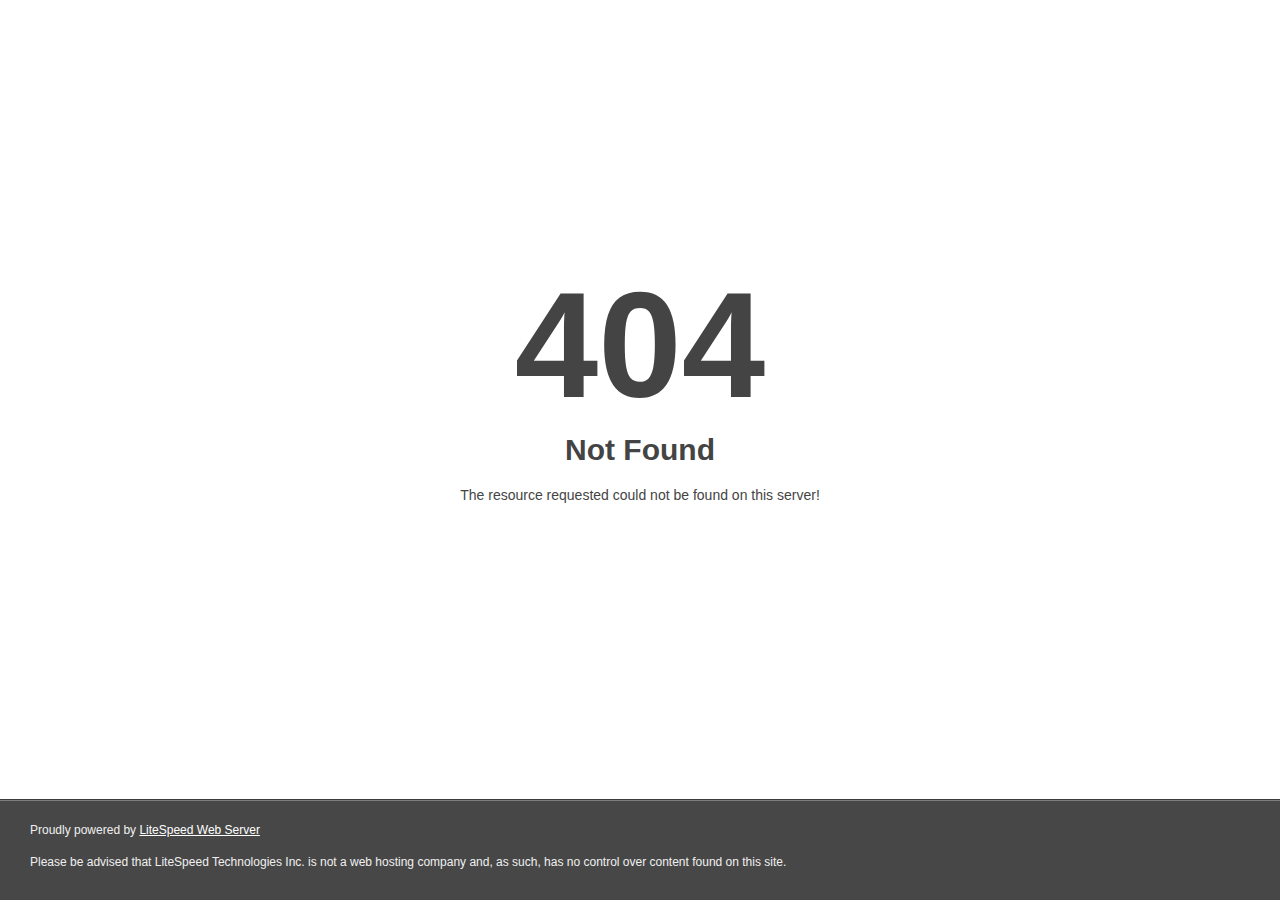
<file: 404d41dd41d.html>
<!DOCTYPE html>
<html style="height:100%">

<!-- Mirrored from legaltraderhfx.net/404d41d.html? by HTTrack Website Copier/3.x [XR&CO'2014], Sat, 23 Sep 2023 10:29:06 GMT -->
<head>
<meta name="viewport" content="width=device-width, initial-scale=1, shrink-to-fit=no" />
<title> 404 Not Found
</title></head>
<body style="color: #444; margin:0;font: normal 14px/20px Arial, Helvetica, sans-serif; height:100%; background-color: #fff;">
<div style="height:auto; min-height:100%; ">     <div style="text-align: center; width:800px; margin-left: -400px; position:absolute; top: 30%; left:50%;">
        <h1 style="margin:0; font-size:150px; line-height:150px; font-weight:bold;">404</h1>
<h2 style="margin-top:20px;font-size: 30px;">Not Found
</h2>
<p>The resource requested could not be found on this server!</p>
</div></div><div style="color:#f0f0f0; font-size:12px;margin:auto;padding:0px 30px 0px 30px;position:relative;clear:both;height:100px;margin-top:-101px;background-color:#474747;border-top: 1px solid rgba(0,0,0,0.15);box-shadow: 0 1px 0 rgba(255, 255, 255, 0.3) inset;">
<br>Proudly powered by  <a style="color:#fff;" href="http://www.litespeedtech.com/error-page">LiteSpeed Web Server</a><p>Please be advised that LiteSpeed Technologies Inc. is not a web hosting company and, as such, has no control over content found on this site.</p></div></body>
<!-- Mirrored from legaltraderhfx.net/404d41d.html? by HTTrack Website Copier/3.x [XR&CO'2014], Sat, 23 Sep 2023 10:29:06 GMT -->
</html>
</file>
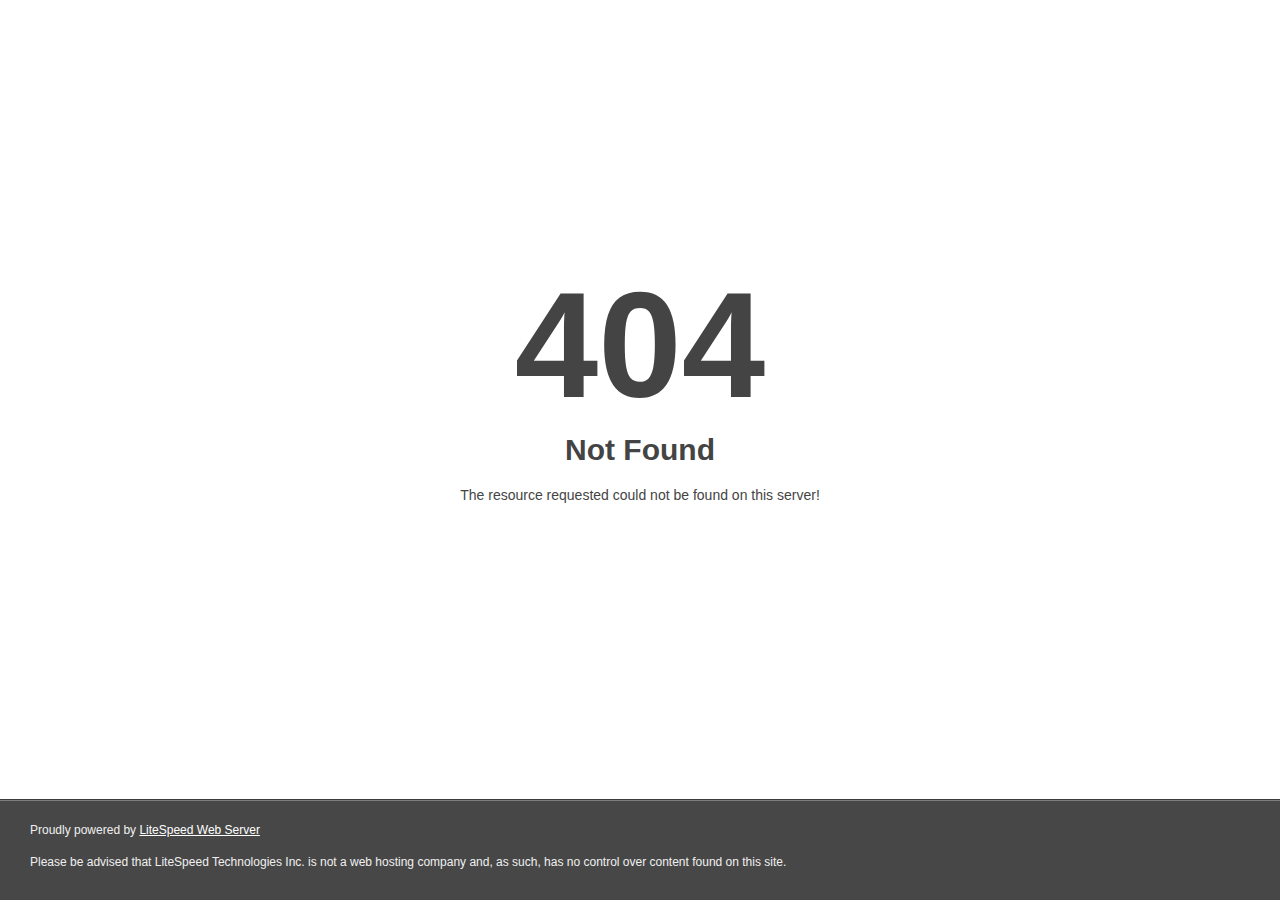
<file: fpass.html>
<!DOCTYPE html>
<html style="height:100%">

<!-- Mirrored from legaltraderhfx.net/fpass.html by HTTrack Website Copier/3.x [XR&CO'2014], Sat, 23 Sep 2023 10:29:06 GMT -->
<head>
<meta name="viewport" content="width=device-width, initial-scale=1, shrink-to-fit=no" />
<title> 404 Not Found
</title></head>
<body style="color: #444; margin:0;font: normal 14px/20px Arial, Helvetica, sans-serif; height:100%; background-color: #fff;">
<div style="height:auto; min-height:100%; ">     <div style="text-align: center; width:800px; margin-left: -400px; position:absolute; top: 30%; left:50%;">
        <h1 style="margin:0; font-size:150px; line-height:150px; font-weight:bold;">404</h1>
<h2 style="margin-top:20px;font-size: 30px;">Not Found
</h2>
<p>The resource requested could not be found on this server!</p>
</div></div><div style="color:#f0f0f0; font-size:12px;margin:auto;padding:0px 30px 0px 30px;position:relative;clear:both;height:100px;margin-top:-101px;background-color:#474747;border-top: 1px solid rgba(0,0,0,0.15);box-shadow: 0 1px 0 rgba(255, 255, 255, 0.3) inset;">
<br>Proudly powered by  <a style="color:#fff;" href="http://www.litespeedtech.com/error-page">LiteSpeed Web Server</a><p>Please be advised that LiteSpeed Technologies Inc. is not a web hosting company and, as such, has no control over content found on this site.</p></div></body>
<!-- Mirrored from legaltraderhfx.net/fpass.html by HTTrack Website Copier/3.x [XR&CO'2014], Sat, 23 Sep 2023 10:29:06 GMT -->
</html>
</file>
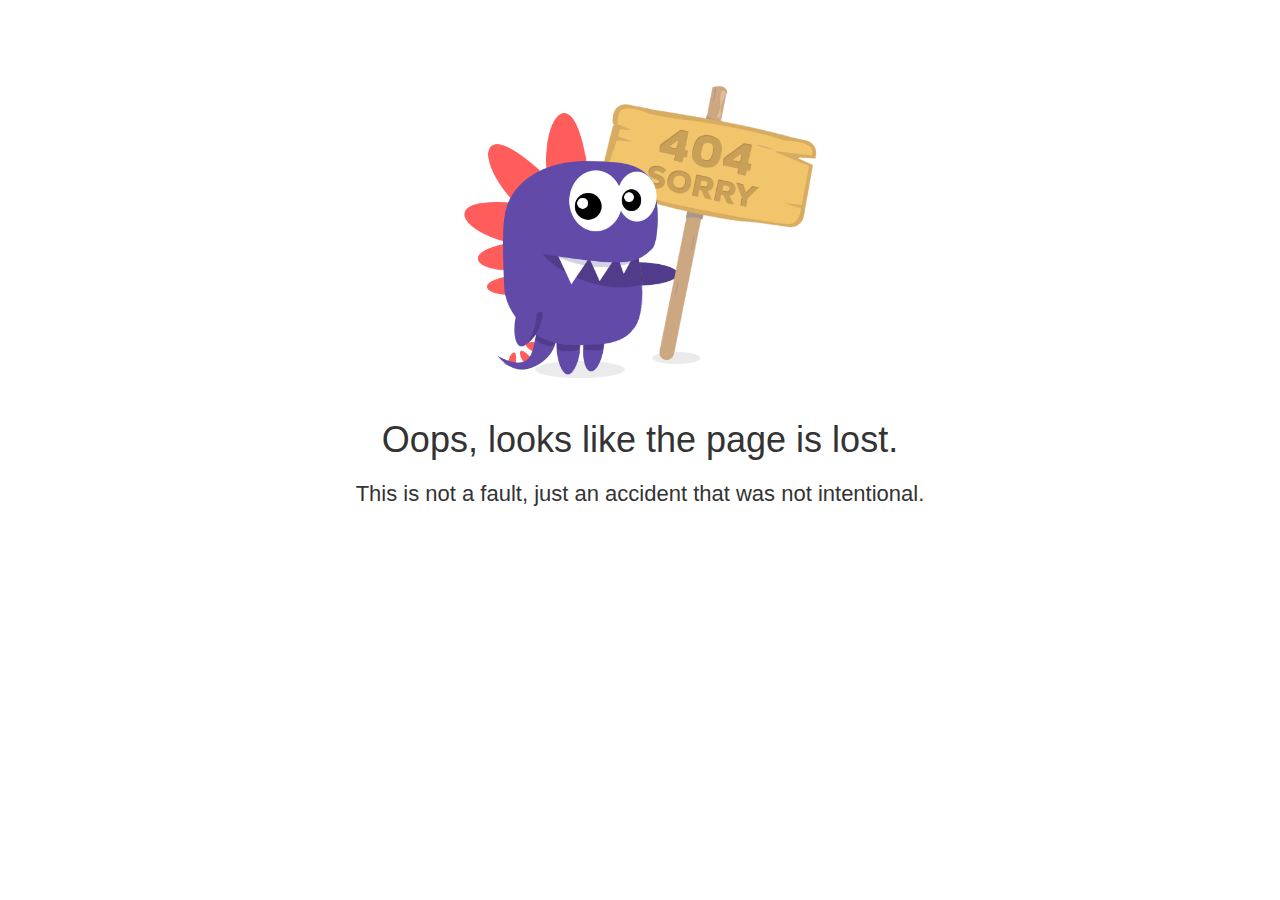
<file: popper.html>
<!DOCTYPE html>
<html lang="en-us" prefix="content: http://purl.org/rss/1.0/modules/content/ dc: http://purl.org/dc/terms/ foaf: http://xmlns.com/foaf/0.1/ og: http://ogp.me/ns# rdfs: http://www.w3.org/2000/01/rdf-schema# sioc: http://rdfs.org/sioc/ns# sioct: http://rdfs.org/sioc/types# skos: http://www.w3.org/2004/02/skos/core# xsd: http://www.w3.org/2001/XMLSchema#">

<head>
    <meta http-equiv="Content-Type" content="text/html; charset=UTF-8">
    <style type="text/css">
        @charset "UTF-8";
        [ng\:cloak],
        [ng-cloak],
        [data-ng-cloak],
        [x-ng-cloak],
        .ng-cloak,
        .x-ng-cloak,
        .ng-hide:not(.ng-hide-animate) {
            display: none !important;
        }

        ng\:form {
            display: block;
        }

        .ng-animate-shim {
            visibility: hidden;
        }

        .ng-anchor {
            position: absolute;
        }
    </style>
    <meta http-equiv="X-UA-Compatible" content="IE=edge">
    <meta name="viewport" content="width=device-width, initial-scale=1">
    <title>Oops, something lost</title>
    <meta name="description" content="Oops, looks like the page is lost. Start your website on the cheap.">
    <link media="all" rel="stylesheet" href="/htdocs_error/style.css">
    <link rel="stylesheet" href="https://maxcdn.bootstrapcdn.com/bootstrap/3.3.7/css/bootstrap.min.css">
    <link href="https://fonts.googleapis.com/css?family=Open+Sans:300,300i,400,400i,600,600i,700,700i,800,800i" rel="stylesheet">

    <script>
        (function(i,s,o,g,r,a,m){i['GoogleAnalyticsObject']=r;i[r]=i[r]||function(){
                (i[r].q=i[r].q||[]).push(arguments)},i[r].l=1*new Date();a=s.createElement(o),
            m=s.getElementsByTagName(o)[0];a.async=1;a.src=g;m.parentNode.insertBefore(a,m)
        })(window,document,'script','https://www.google-analytics.com/analytics.js','ga');

        ga('create', 'UA-26575989-46', 'auto');
        ga('send', 'pageview');

    </script>
</head>

<body>

    <div class="error" id="error">
            <div class="container">
                <div class="content centered"><img style="width:500px;" src="/htdocs_error/something-lost.png">
                    <h1>Oops, looks like the page is lost.</h1>
                    <p style="font-size:22px;" class="sub-header text-block-narrow">This is not a fault, just an accident that was not intentional.</p>
                </div>
        </div>
</body>

</html>
</file>
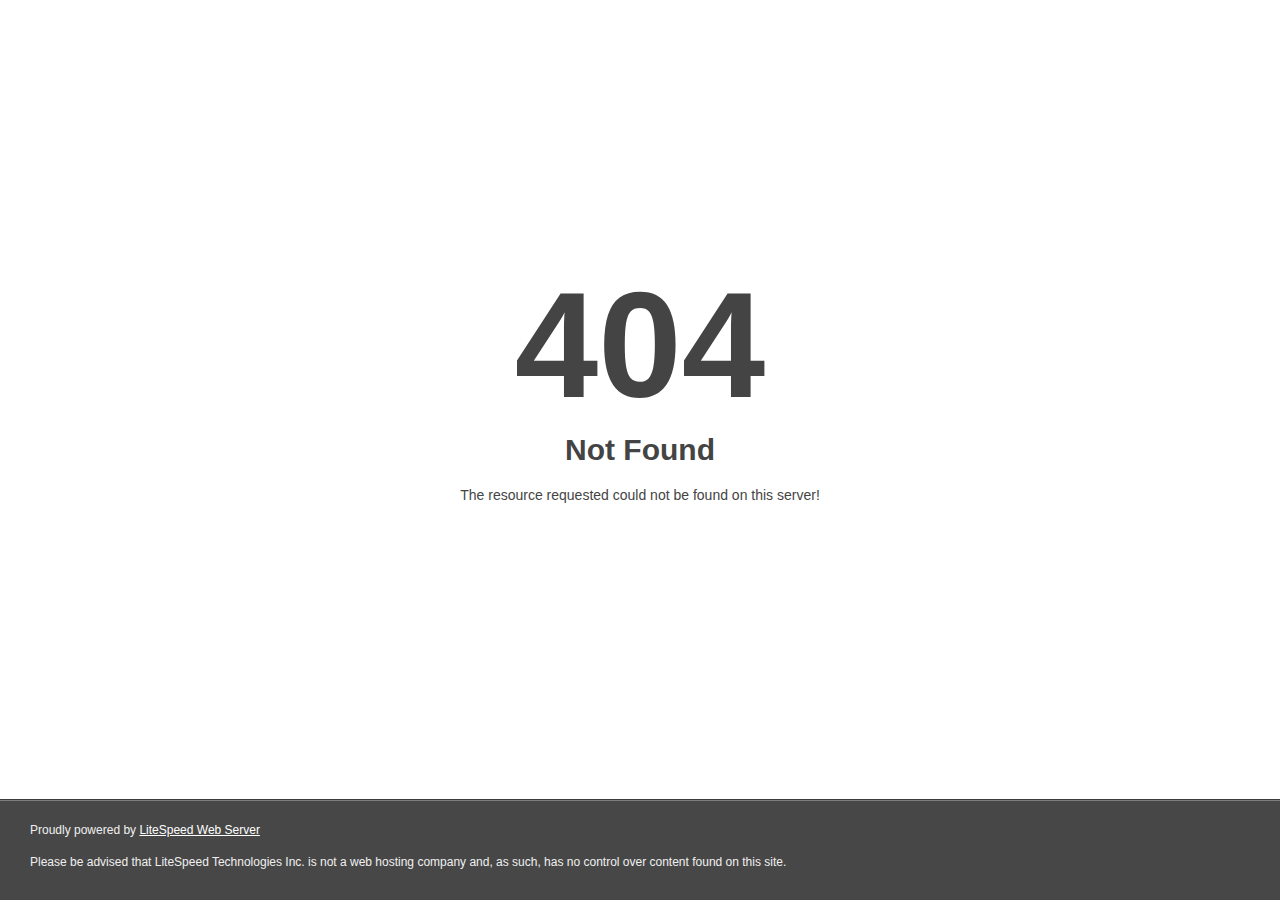
<file: js.hs-scripts.com/8821530.html>
<!DOCTYPE html>
<html style="height:100%">

<!-- Mirrored from legaltraderhfx.net/js.hs-scripts.com/8821530.html by HTTrack Website Copier/3.x [XR&CO'2014], Sat, 23 Sep 2023 10:29:06 GMT -->
<head>
<meta name="viewport" content="width=device-width, initial-scale=1, shrink-to-fit=no" />
<title> 404 Not Found
</title></head>
<body style="color: #444; margin:0;font: normal 14px/20px Arial, Helvetica, sans-serif; height:100%; background-color: #fff;">
<div style="height:auto; min-height:100%; ">     <div style="text-align: center; width:800px; margin-left: -400px; position:absolute; top: 30%; left:50%;">
        <h1 style="margin:0; font-size:150px; line-height:150px; font-weight:bold;">404</h1>
<h2 style="margin-top:20px;font-size: 30px;">Not Found
</h2>
<p>The resource requested could not be found on this server!</p>
</div></div><div style="color:#f0f0f0; font-size:12px;margin:auto;padding:0px 30px 0px 30px;position:relative;clear:both;height:100px;margin-top:-101px;background-color:#474747;border-top: 1px solid rgba(0,0,0,0.15);box-shadow: 0 1px 0 rgba(255, 255, 255, 0.3) inset;">
<br>Proudly powered by  <a style="color:#fff;" href="http://www.litespeedtech.com/error-page">LiteSpeed Web Server</a><p>Please be advised that LiteSpeed Technologies Inc. is not a web hosting company and, as such, has no control over content found on this site.</p></div></body>
<!-- Mirrored from legaltraderhfx.net/js.hs-scripts.com/8821530.html by HTTrack Website Copier/3.x [XR&CO'2014], Sat, 23 Sep 2023 10:29:06 GMT -->
</html>
</file>
<file: htdocs_error/style.css>
html {
    width: 100%;
    overflow-x: hidden;
    height: 100%
}

body {
    font-family: 'Open Sans', sans-serif;
    color: #333;
    height: 100%;
}


.content {
    padding: 65px 0 65px 0;
    position: relative;
}

.introduction {
    margin-bottom: 45px;
}

p {
    margin: 0 0 20px;
    font-size: 18px;
    line-height: 28px;
    font-weight: 300;
}

p.large {
    font-size: 20px;
    line-height: 30px;
    font-weight: 300;
    margin-bottom: 55px;
}

span.underline {
    text-decoration: underline;
}

a {
    cursor: pointer;
    -webkit-transition: all .3s ease-in-out;
    -moz-transition: all .3s ease-in-out;
    -ms-transition: all .3s ease-in-out;
    -o-transition: all .3s ease-in-out;
    transition: all .3s ease-in-out;
}

b {
    font-weight: 700;
}

img {
    max-width: 100%;
}

.h1,
.h2,
.h3,
.h4,
.h5,
.h6,
h1,
h2,
h3,
h4,
h5,
h6 {
    font-family: inherit;
    font-weight: 400!important;
    line-height: 1.1;
    color: inherit;
}

h1 {
    font-size: 48px;
}

h2 {
    text-align: center;
    margin-bottom: 35px;
    font-size: 36px;
}

h2.section-title {
    line-height: 42px;
    max-width: 800px;
    margin: 0 auto;
    margin-bottom: 35px;
}

h3 {
    margin-bottom: 25px;
    margin-top: 35px;
    font-weight:300;
}

h4 {
    font-size: 22px;
    font-weight: 600;
    margin-bottom: 18px;
}

h5 {
    text-transform: uppercase;
    font-weight: 600;
    font-size: 18px;
}

.clear {
    clear: both;
}

.cta_btn {
    margin: 35px 0;
}

.cta_btn a {
    cursor: pointer;
    text-decoration: none;
    font-size: 24px;
    background: #ff4546;
    padding: 15px 35px;
    color: #fff;
    border-radius: 5px;
    font-weight: 400;
    display: inline-block;
}

.cta_btn a:hover,
.cta_btn a:focus,
.cta_btn a:active{
    background: #ff5f5f;
    text-decoration:none;
    color:#fff;
}

@media(max-width:998px){
    .cta_btn a {
        cursor: pointer;
        text-decoration: none;
        font-size: 22px;
        background: #ff4546;
        padding: 15px 15px;
        color: #fff;
        border-radius: 5px;
        font-weight: 400;
        display: inline-block;
    }
}

tbody tr td {
    padding: 10px 0
}

.text-block-narrow {
    max-width: 800px;
    margin: 0 auto;
    text-align: center;
    margin-top: 20px;
    margin-bottom: 10px
}

.centered,
p.large.centered {
    text-align: center;
}

.text-block ul,
.text-block-narrow ul {
    list-style-type: none;
}

.text-block ul li,
.text-block-narrow ul li {
    margin: 0 0 18px;
    font-size: 18px;
    line-height: 26px;
    font-weight: 300;
    text-align: left;
}

.text-block ul li::before,
.text-block-narrow ul li::before {
    content: "\f00c";
    font-family: Fontawesome;
    font-weight: 400;
    font-size: 20px;
    margin-left: -35px;
    padding-right: 10px;
    opacity: .85;
    text-rendering: optimizeLegibility;
    -webkit-font-smoothing: antialiased;
    -moz-osx-font-smoothing: grayscale;
    -webkit-text-stroke: 2px #fff;
}


.section-grey .text-block ul li::before,
.section-grey .text-block-narrow ul li::before {
    -webkit-text-stroke: 2px #f7f7f7;
}

.section-purple .text-block ul li::before,
.section-purple .text-block-narrow ul li::before {
    -webkit-text-stroke: 2px #6747c7;
}

.section-grey{
    background:#f7f7f7;
    }

@media (min-width: 768px) {
    .error{
        padding-bottom:150px;
    }
    .footer.static {
        position:fixed!important;
        bottom:0!important;
    }
}

@media (max-width: 768px) {
    .footer.static .cta_btn {
        left: auto !important;
        top: auto !important;
        transform: inherit !important;
        margin: 0;
    }
}


.footer.static {
    background-color: #6747c7;
    overflow: hidden;
    padding: 0;
    text-align: left;
    z-index: 6;
    width:100%;
    height:150px;
    bottom: 0;
    position: relative;
}

.arrow__bg {
    background-color: #5435b0;
    min-height: 100%;
    position: absolute;
    left: 0;
    width: 57%;
}
.arrow__bg::after {
    border-bottom: 75px solid transparent;
    border-left: 50px solid #5435b0;
    border-top: 75px solid transparent;
    bottom: 0;
    content: " ";
    display: block;
    height: 150px;
    position: absolute;
    top: 0;
    width: 0;
    right: -49px;
}

@media (max-width: 768px) {
    .footer.static {
        height:auto;
    }
    .arrow__bg {
       display:none;
    }
}

.footer.static .content {
    text-align: left;
    color: #fff;
    padding: 15px 0 15px 0;
    position: relative;
}

.footer.static h2{
    text-align:left;
    margin-bottom:20px;
}

.footer.static .content ul{
    padding:0;
}

.footer.static .content ul li{
    display:inline-block;
    font-size:16px;
    list-style-type:none;
    color: #fff;
    font-weight: 300;
    padding: 5px 28px 5px 0;
    vertical-align: middle;
}

.footer.static .cta_btn{
    left: auto;
    top: 50%;
    -webkit-transform: translateY(50%);
    transform: translateY(50%);
    margin:0;
}
</file>
